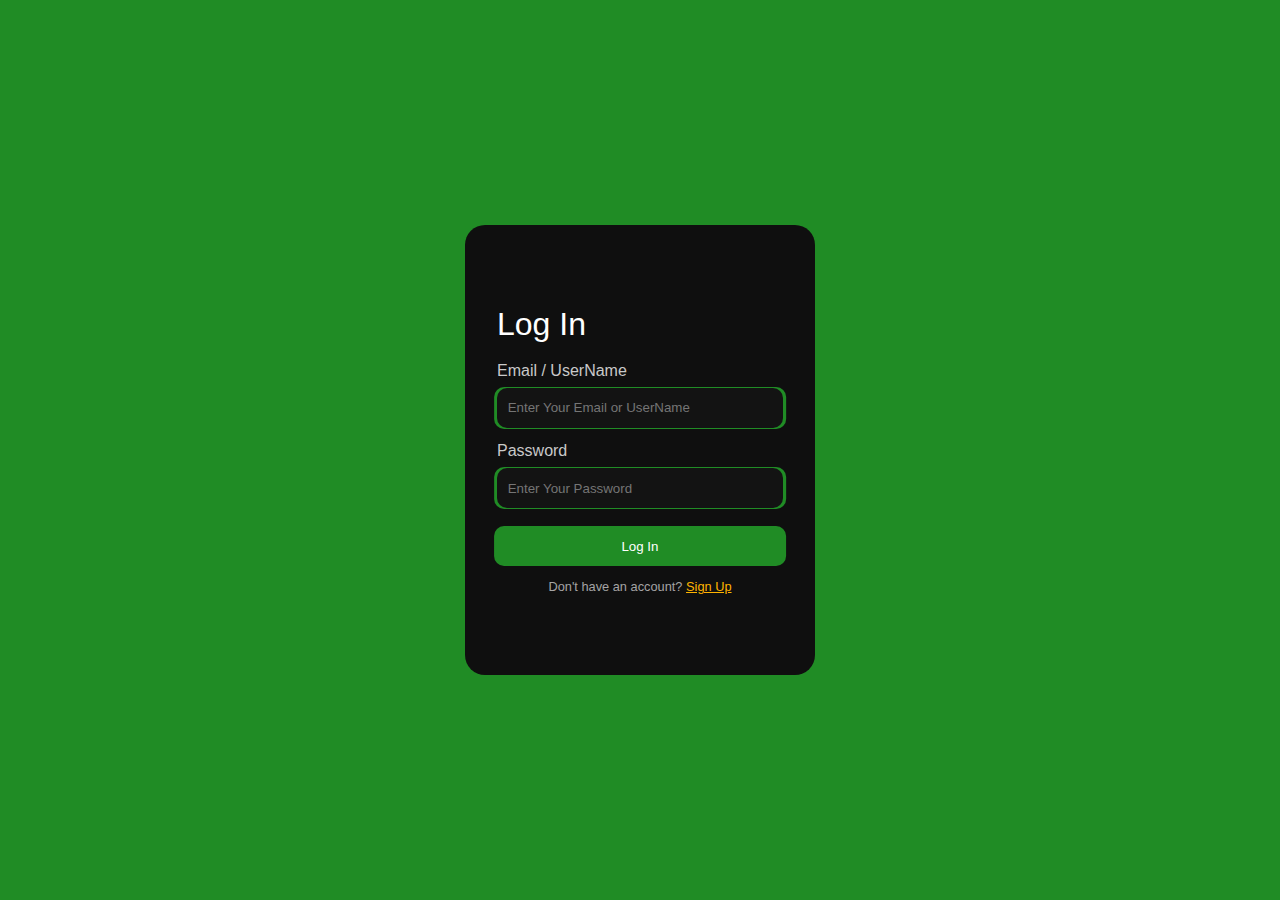
<file: login.html>
<!DOCTYPE html>
<html lang="en">

<head>
    <meta charset="UTF-8">
    <meta http-equiv="X-UA-Compatible" content="IE=edge">
    <meta name="viewport" content="width=device-width, initial-scale=1.0">
    <title>Log In </title>

    <style>
        * {
            margin: 0;
            padding: 0;
            box-sizing: border-box;
            font-family: 'Poppins', sans-serif;
        }

        body {
            display: flex;
            justify-content: center;
            align-items: center;
            height: 100vh;
            background: rgba(32, 140, 37, 1);
        }

        .container {
            background: rgb(15, 15, 15);
            width: 350px;
            height: 450px;
            border-radius: 20px;
            display: flex;
            justify-content: center;
            flex-direction: column;
            color: white;
            padding: 2em;
        }


        .heading {
            font-size: 2em;
            margin-bottom: 0.5em;
        }

        .box {
            margin: 0.2em 0;
        }

        .container .box p {
            color: rgba(255, 255, 255, 0.781);
        }

        .container .box div {
            position: relative;
            width: 100%;
            height: 40px;
            margin: 0.5em 0;
        }

        .container .box input {
            position: absolute;
            width: 100%;
            height: 100%;
            background: rgb(19, 19, 19);
            color: white;
            border: none;
            outline: none;
            padding-left: 0.8em;
            border-radius: 10px;
            transition: all .4s
        }

        .container .box input:focus::placeholder {
            color: white;
        }

        .container .box div::before {
            content: '';
            position: absolute;
            top: 50%;
            left: 50%;
            transform: translate(-50%, -50%);
            width: 102%;
            height: 105%;
            border-radius: 10px;
            background: linear-gradient(to right, #208c25, #208c25);
        }

        .loginBtn {
            width: 102%;
            height: 40px;
            border: none;
            border-radius: 10px;
            margin: 0.5em 0;
            transform: translate(-1%);
            cursor: pointer;
            color: white;
            background: linear-gradient(to right, #208c25, #208c25);
            transition: all .4s;
        }

        .loginBtn:hover {
            transform: translate(-1%, 5%);
            box-shadow: 0 0 10px #ff416d65;
        }

        .text {
            font-size: 0.8em;
            margin-top: 0.5em;
            text-align: center;
            color: rgba(255, 255, 255, 0.623);
        }

        .text a {
            color: #ffb300;
        }
    
    </style>
</head>

<body>
    <div class="container">
        <p class="heading">Log In</p>
        <div class="box">
            <p>Email / UserName</p>
            <div>
                <input type="email" name="" id="" placeholder="Enter Your Email or UserName">
            </div>
        </div>
        <div class="box">
            <p>Password</p>
            <div>
                <input type="password" name="" id="" placeholder="Enter Your Password">
            </div>
        </div>
        <button class="loginBtn">Log In</button>
        <p class="text">Don't have an account? <a href="signup.html">Sign Up</a></p>
    </div>
</body>

</html>
</file>
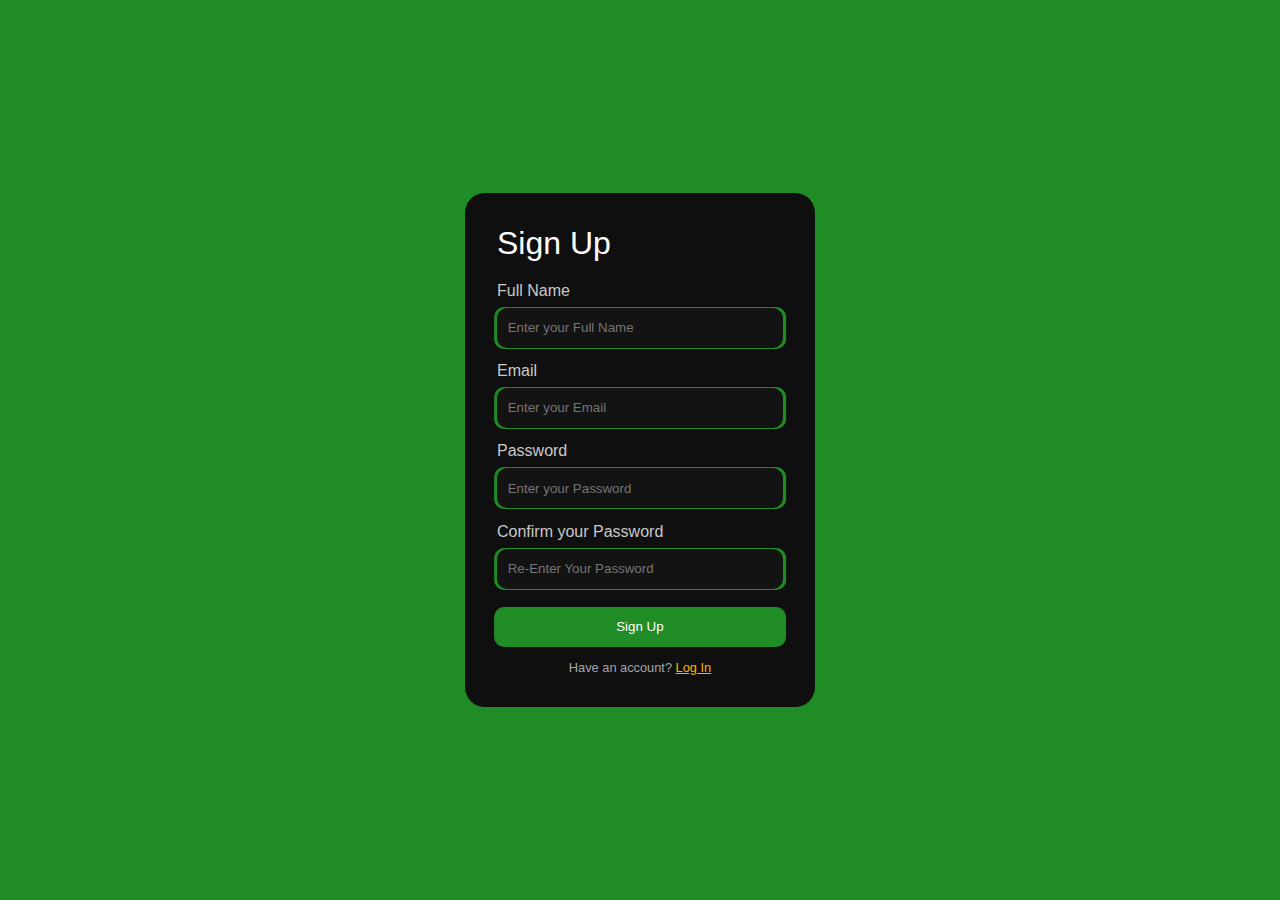
<file: signup.html>
<!DOCTYPE html>
<html lang="en">

<head>
    <meta charset="UTF-8">
    <meta http-equiv="X-UA-Compatible" content="IE=edge">
    <meta name="viewport" content="width=device-width, initial-scale=1.0">
    <title>Login Page</title>

    <style>
        * {
            margin: 0;
            padding: 0;
            box-sizing: border-box;
            font-family: 'Poppins', sans-serif;
        }

        body {
            display: flex;
            justify-content: center;
            align-items: center;
            height: 100vh;
            background: rgba(32, 140, 37, 1);
        }

        .container {
            background: rgb(15, 15, 15);
            width: 350px;
            height: max-content;
            border-radius: 20px;
            display: flex;
            justify-content: center;
            flex-direction: column;
            color: white;
            padding: 2em;
        }


        .heading {
            font-size: 2em;
            margin-bottom: 0.5em;
        }

        .box {
            margin: 0.2em 0;
        }

        .container .box p {
            color: rgba(255, 255, 255, 0.781);
        }

        .container .box div {
            position: relative;
            width: 100%;
            height: 40px;
            margin: 0.5em 0;
        }

        .container .box input {
            position: absolute;
            width: 100%;
            height: 100%;
            background: rgb(19, 19, 19);
            color: white;
            border: none;
            outline: none;
            padding-left: 0.8em;
            border-radius: 10px;
            transition: all .4s
        }

        .container .box input:focus::placeholder {
            color: white;
        }

        .container .box div::before {
            content: '';
            position: absolute;
            top: 50%;
            left: 50%;
            transform: translate(-50%, -50%);
            width: 102%;
            height: 105%;
            border-radius: 10px;
            background: linear-gradient(to right, #208c25, #208c25);
        }

        .loginBtn {
            width: 102%;
            height: 40px;
            border: none;
            border-radius: 10px;
            margin: 0.5em 0;
            transform: translate(-1%);
            cursor: pointer;
            color: white;
            background: linear-gradient(to right, #208c25, #208c25);
            transition: all .4s;
        }

        .loginBtn:hover {
            transform: translate(-1%, 5%);
            box-shadow: 0 0 10px #ff416d65;
        }

        .text {
            font-size: 0.8em;
            margin-top: 0.5em;
            text-align: center;
            color: rgba(255, 255, 255, 0.623);
        }

        .text a {
            color: #ffb300;
        }
    </style>
</head>

<body>
    <div class="container">
        <p class="heading">Sign Up</p>
        <div class="box">
            <p>Full Name</p>
            <div>
                <input type="email" name="" id="" placeholder="Enter your Full Name">
            </div>
        </div>
        <div class="box">
            <p>Email</p>
            <div>
                <input type="password" name="" id="" placeholder="Enter your Email">
            </div>
        </div>
        <div class="box">
            <p>Password</p>
            <div>
                <input type="password" name="" id="" placeholder="Enter your Password">
            </div>
        </div>
        <div class="box">
            <p>Confirm your Password</p>
            <div>
                <input type="password" name="" id="" placeholder="Re-Enter Your Password">
            </div>
        </div>
        <button class="loginBtn">Sign Up</button>
        <p class="text">Have an account? <a href="login.html">Log In</a></p>
    </div>
</body>

</html>
</file>
